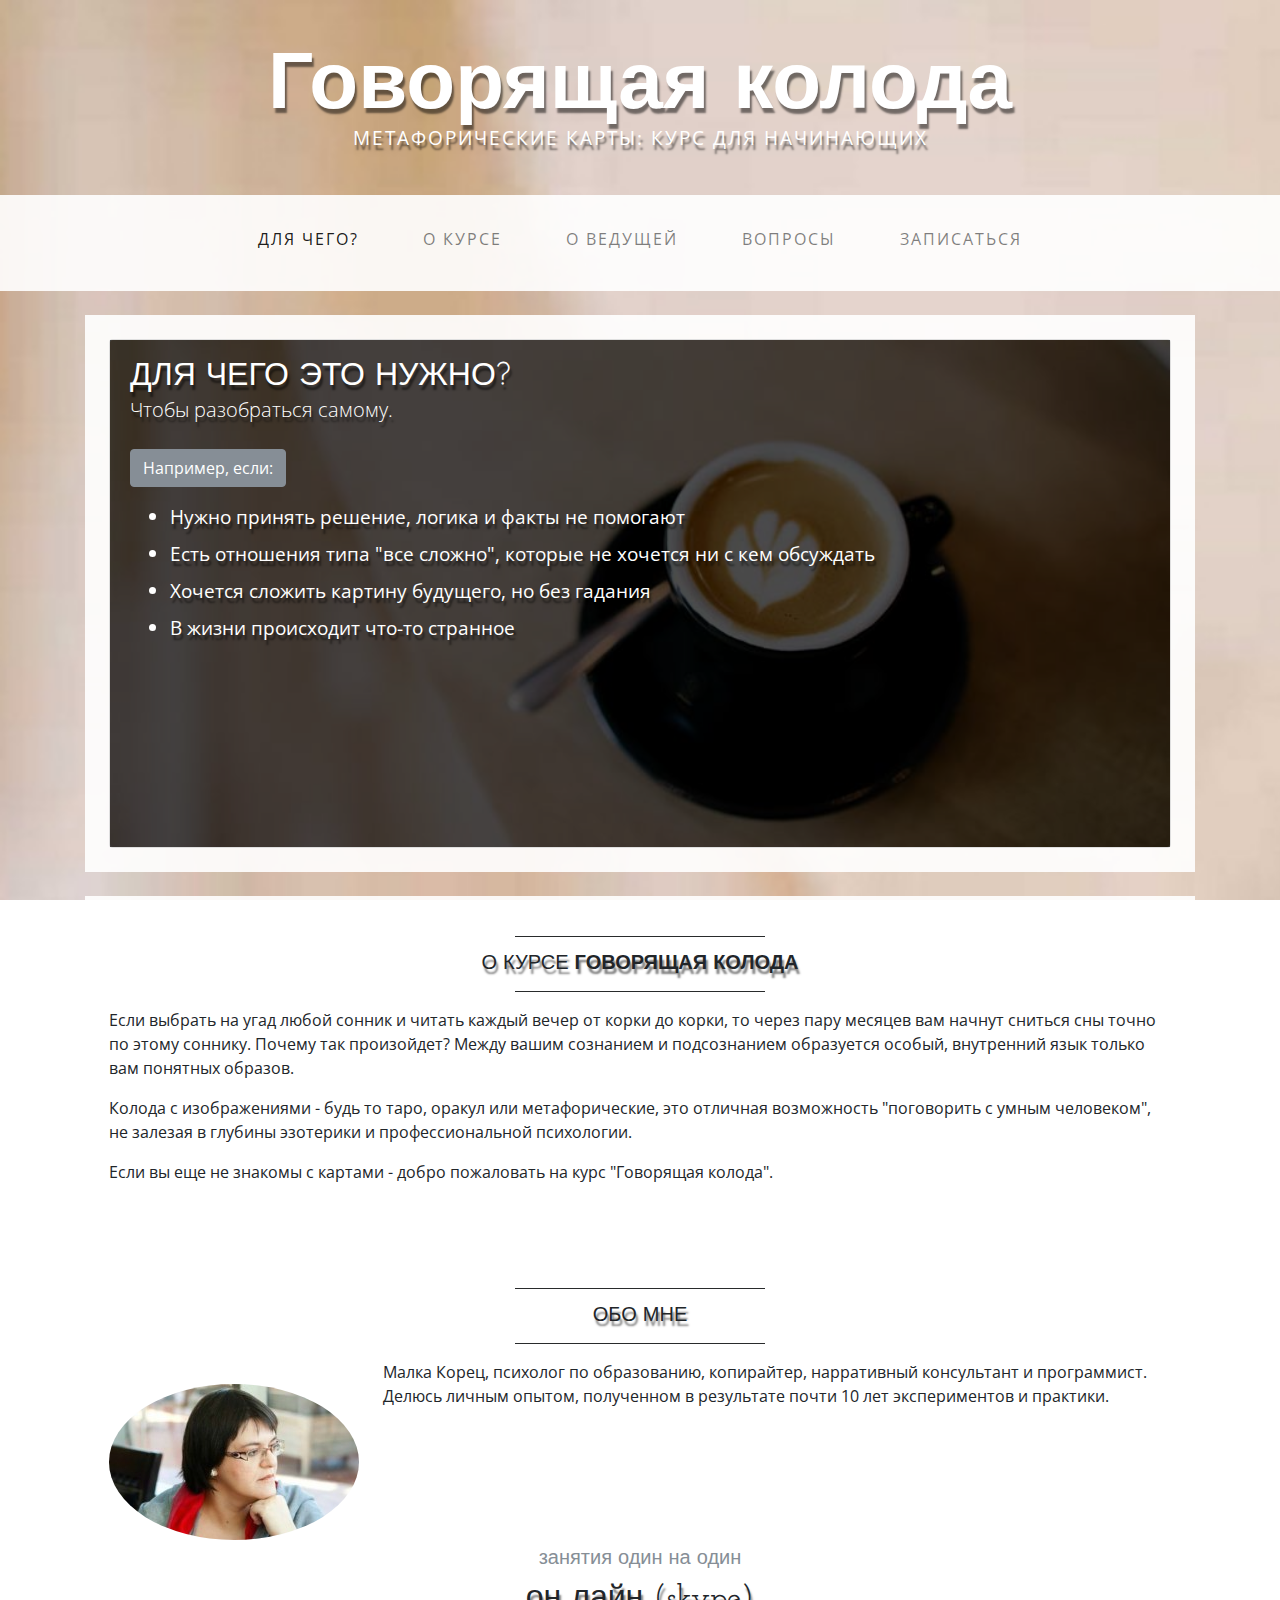
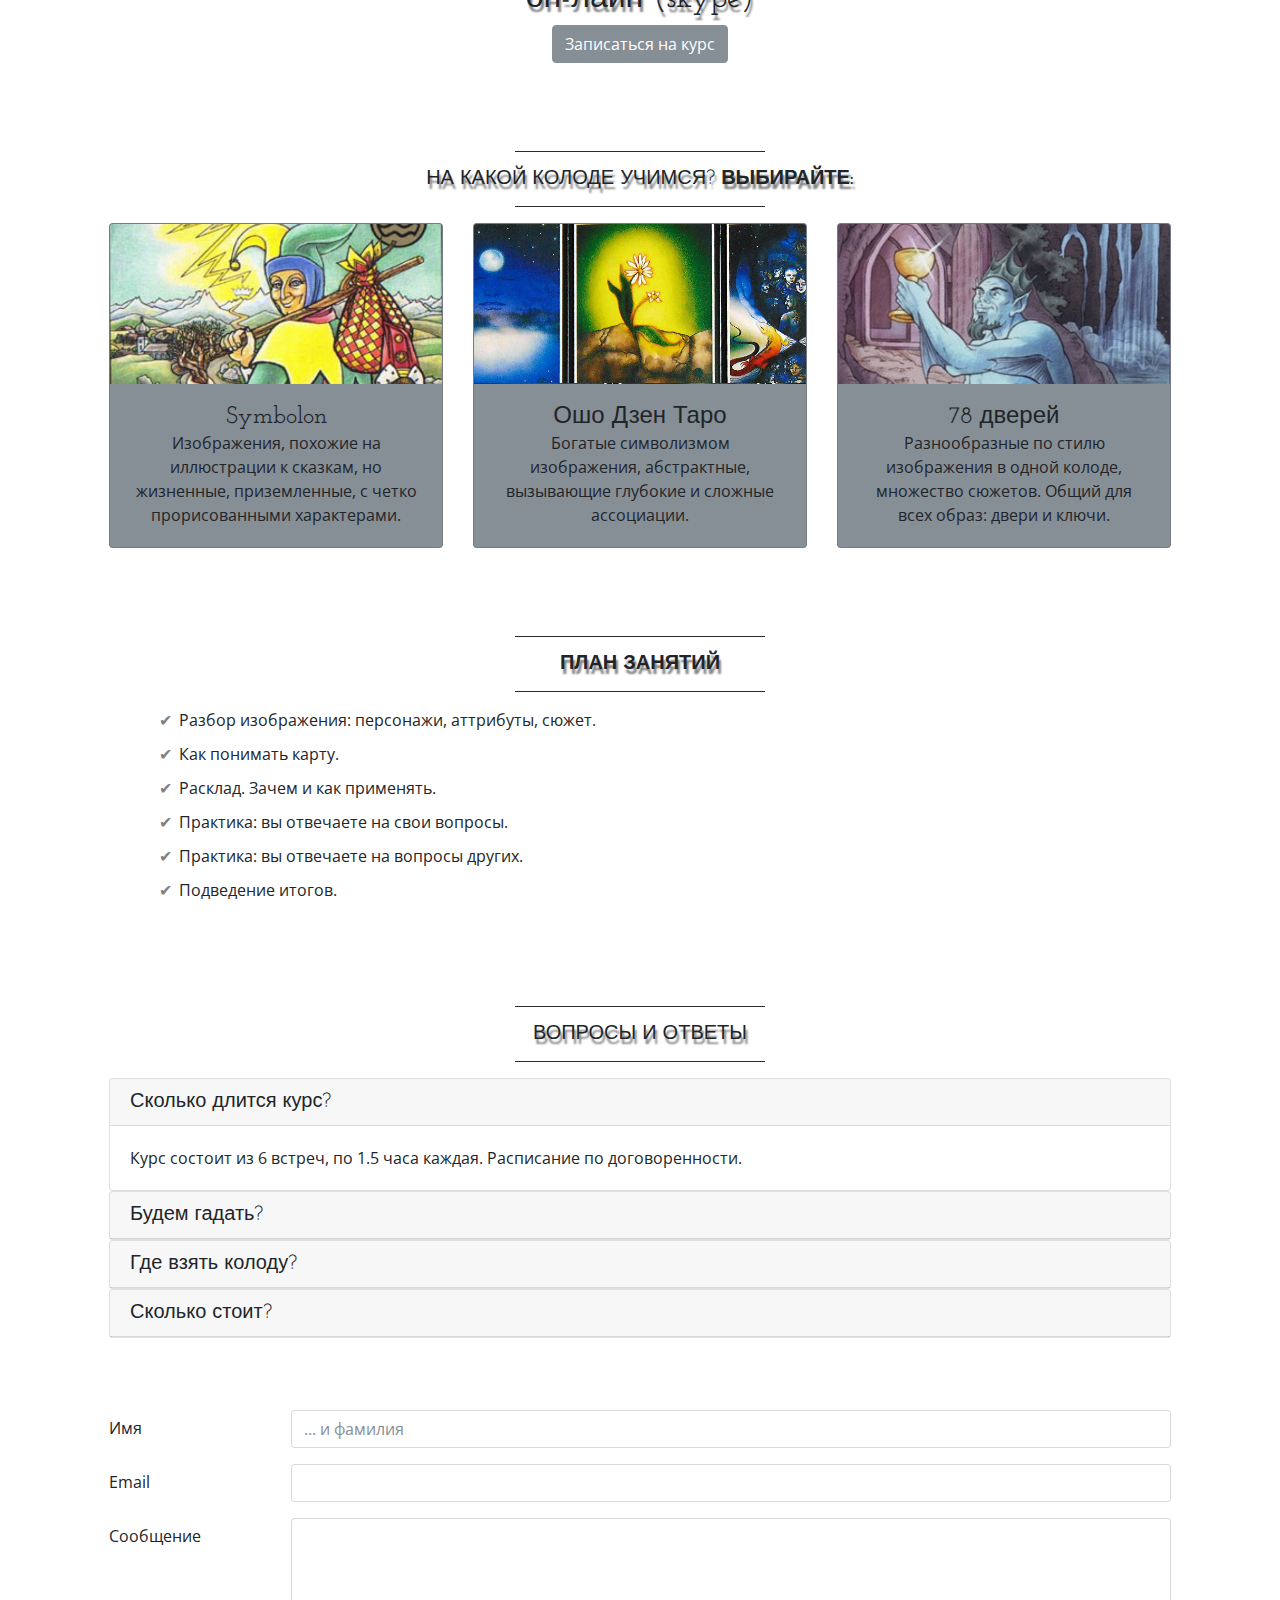
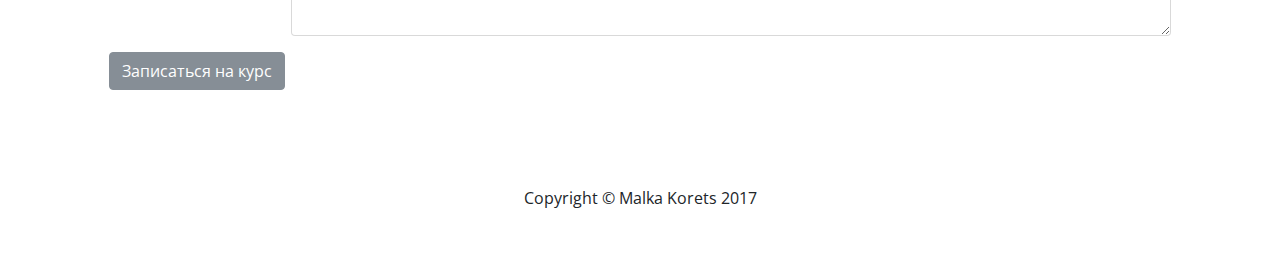
<file: index.html>
<!DOCTYPE html>
<html lang="ru">

<head>

    <meta charset="utf-8">
    <meta name="viewport" content="width=device-width, initial-scale=1, shrink-to-fit=no">
    <meta name="description" content="">
    <meta name="author" content="">
	
	<meta http-equiv="cache-control" content="max-age=0" />
	<meta http-equiv="cache-control" content="no-cache" />
	<meta http-equiv="expires" content="0" />
	<meta http-equiv="pragma" content="no-cache" />
	
	

    <title>Metaphoric cards course</title>

    <!-- Bootstrap core CSS -->
    <link href="vendor/bootstrap/css/bootstrap.min.css" rel="stylesheet">

    <!-- Custom fonts for this template -->
    <link href="https://fonts.googleapis.com/css?family=Open+Sans:300italic,400italic,600italic,700italic,800italic,400,300,600,700,800" rel="stylesheet" type="text/css">
    <link href="https://fonts.googleapis.com/css?family=Josefin+Slab:100,300,400,600,700,100italic,300italic,400italic,600italic,700italic" rel="stylesheet" type="text/css">

    <!-- Custom styles for this template -->
    <link href="css/business-casual.css" rel="stylesheet">
	<link href="css/style.css" rel="stylesheet">



</head>

<body>
    
    <div class="tagline-upper text-center text-heading text-shadow text-white  mt-5 d-none d-lg-block">Говорящая колода</div>
    <div class="tagline-lower text-center text-expanded text-shadow text-uppercase text-white mb-5 d-none d-lg-block">Метафорические карты: курс для начинающих</div>

	
    <!-- Navigation -->
    <nav class="navbar navbar-expand-lg navbar-light bg-faded py-lg-4 ">
        <a class="navbar-brand text-uppercase text-expanded font-weight-bold d-lg-none" href="#home">Говорящая колода</a>
        <button class="navbar-toggler" type="button" data-toggle="collapse" data-target="#navbarResponsive" aria-controls="navbarResponsive" aria-expanded="false" aria-label="Toggle navigation">
            <span class="navbar-toggler-icon"></span>
        </button>
        <div class="collapse navbar-collapse" id="navbarResponsive">
            <ul class="navbar-nav mx-auto">
                <li class="nav-item active px-lg-4">
                    <a class="nav-link text-uppercase text-expanded" href="#home">Для чего? <span class="sr-only">(current)</span></a>
                </li>
                <li class="nav-item px-lg-4">
                    <a class="nav-link text-uppercase text-expanded" href="#plan">О курсе</a>
                </li>
                <li class="nav-item px-lg-4">
                    <a class="nav-link text-uppercase text-expanded" href="#about">О ведущей</a>
                </li>
				<li class="nav-item px-lg-4">
                    <a class="nav-link text-uppercase text-expanded" href="#fqu">Вопросы</a>
                </li>
                <li class="nav-item px-lg-4">
                    <a class="nav-link text-uppercase text-expanded" href="#contacts">Записаться</a>
                </li>
            </ul>
        </div>
    </nav>
	
	
	
    <div class="container">
			
	  <section id="home">
		<div class="bg-faded p-4 my-4">
            <div class="card card-inverse">
                <img class="card-img img-fluid w-100" src="img/slide-1.jpg" alt="">
                <div class="card-img-overlay bg-overlay">
                    <h2 class="card-title text-shadow text-white text-uppercase mb-0 ">Для чего это нужно?</h2>
					<p class="lead card-text text-shadow text-white w-50 mb-4 d-none d-md-block">Чтобы разобраться самому.  </p>
					<p class="lead  text-white lg-mb-5  btn btn-secondary" href="#collapsul" data-toggle="collapse">Например, если:</p>
                    <ul class="text-shadow text-white small md-lead mb-5 rounded collapse"  id="collapsul">
						<li class="">Нужно принять решение, логика и факты не помогают</li>
						<li class="">Есть отношения типа "все сложно", которые не хочется ни с кем обсуждать</li>
						<li class="">Хочется сложить картину будущего, но без гадания</li>
						<li class="">В жизни происходит что-то странное</li>
											
					</ul>

                </div>
            </div>
        </div>  
		 
		</section>
	
		<section id="about">
		 <div class="bg-faded p-4 my-4">
            <hr class="divider">
            <h2 class="text-center text-lg text-uppercase my-0 text-shadow">О курсе <strong>Говорящая колода</strong></h2>
            <hr class="divider">
			<p>Если выбрать на угад любой сонник и читать каждый вечер от корки до корки, то через пару месяцев вам начнут сниться сны точно по этому соннику. Почему так произойдет? Между вашим сознанием и подсознанием образуется особый, внутренний язык только вам понятных образов. </p>
			<p>Колода с изображениями - будь то таро, оракул или метафорические, это отличная возможность "поговорить с умным человеком", не залезая в глубины эзотерики и профессиональной психологии.</p>
			<p>Если вы еще не знакомы с картами - добро пожаловать на курс "Говорящая колода".</p>
         </div> 
		
				
		 <div class="bg-faded p-4 my-4">
            <hr class="divider">
            <h2 class="text-center text-lg text-uppercase my-0 text-shadow">обо мне<strong> </strong></h2>
            <hr class="divider"><div class="text-center">
			<img class="  float-md-left  rounded-circle mt-lg-4 mr-4" src="img/malka1.jpg" alt=""></div>
            <p>Малка Корец, психолог по образованию, копирайтер, нарративный консультант и программист. Делюсь личным опытом, полученном в результате почти 10 лет экспериментов и практики.</p>
             
         </div>
        		
		 <div class="bg-faded p-4 my-4"> 
                      
            <!-- Welcome Message d-none d-md-block-->
            <div class="text-center mt-4">
				<div class="text-heading text-muted text-lg "><div class="text-center mt-lg-5">занятия один на один</div></div>
                <h2 class="my-2 text-shadow">он-лайн (skype) </h2>
                <a href="#contacts" class="btn btn-secondary">Записаться на курс</a>
            </div>
         </div>
		</section>	
		
		<section id="plan">
		  <div class="bg-faded p-4 my-4">
            <hr class="divider">
            <h2 class="text-center text-lg text-uppercase my-0 text-shadow">На какой колоде учимся?   <strong>выбирайте:</strong></h2>
            <hr class="divider">
            <div class="row">
               
                <div class="col-md-4 mb-4 mb-md-0">
                    <div class="card h-100  bg-secondary">
                        <img class="card-img-top" src="img/1.jpg"  alt="">
                        <div class="card-body text-center">
                            <h4 class="card-title m-0">Symbolon</h4>
							<p class="card-text">Изображения, похожие на иллюстрации к сказкам, но жизненные, приземленные, с четко прорисованными характерами.</p>
                        </div>
                    </div>
                </div>
                <div class="col-md-4">
                    <div class="card h-100 bg-secondary">
                        <img class="card-img-top" src="img/22.jpg" alt="">
                        <div class="card-body text-center">
                            <h4 class="card-title m-0">Ошо Дзен Таро </h4>
							<p class="card-text">Богатые символизмом изображения, абстрактные, вызывающие глубокие и сложные ассоциации.</p>
                        </div>
                    </div>
                </div>
				<div class="col-md-4">
                    <div class="card h-100 bg-secondary">
                        <img class="card-img-top" src="img/33.jpg" alt="">
                        <div class="card-body text-center">
                            <h4 class="card-title m-0">78 дверей</h4>
							<p class="card-text">Разнообразные по стилю изображения в одной колоде, множество сюжетов. Общий для всех образ: двери и ключи. </p>
                        </div>
                    </div>
                </div>
            </div>
          </div>
		
		  <div class="bg-faded p-4 my-4">
            <hr class="divider">
            <h2 class="text-center text-lg text-uppercase my-0 text-shadow"> <strong>План занятий</strong></h2>
            <hr class="divider">
			<ol>
					  <li>Разбор изображения: персонажи, аттрибуты, сюжет.</li>
					  <li>Как понимать карту. </li>
					  <li>Расклад. Зачем и как применять. </li>
					  <li>Практика: вы отвечаете на свои вопросы. </li>
					  <li>Практика: вы отвечаете на вопросы других. </li>
					  <li>Подведение итогов. </li>
			</ol>
          </div> 
		</section>	
		
		<section id="fqu">	
			<div class="bg-faded p-4 my-4">
			<hr class="divider">
			<h2 class="text-center text-lg text-uppercase my-0 text-shadow">Вопросы и ответы</h2>
			<hr class="divider">
				 <!-- ACCORDION -->
			  <div id="accordion" role="tablist">
				<div class="card">
				  <div class="card-header" id="heading1">
					<h5 class="mb-0">
					  <div href="#collapse1" data-toggle="collapse" data-parent="#accordion">
						<i class="fa fa-arrow-circle-down"></i> Сколько длится курс?
					  </div>
					</h5>
				  </div>

				  <div id="collapse1" class="collapse show">
					<div class="card-body">
					  Курс состоит из 6 встреч, по 1.5 часа каждая. Расписание по договоренности.
					</div>
				  </div>
				</div>

				<div class="card">
				  <div class="card-header" id="heading2">
					<h5 class="mb-0">
					  <div href="#collapse2" data-toggle="collapse" data-parent="#accordion">
						<i class="fa fa-arrow-circle-down"></i>Будем гадать?
					  </div>
					</h5>
				  </div>

				  <div id="collapse2" class="collapse">
					<div class="card-body">
						Нет, будете учиться работать с колодой для понимания себя и ситуации. Будущее только в той степени, в какой о нем знает ваше подсознание на сегодняшний день.
					</div>
				  </div>
				</div>

				<div class="card">
				  <div class="card-header" id="heading3">
					<h5 class="mb-0">
					  <div href="#collapse3" data-toggle="collapse" data-parent="#accordion">
						<i class="fa fa-arrow-circle-down"></i>Где взять колоду?
					  </div>
					</h5>
				  </div>

				  <div id="collapse3" class="collapse">
					<div class="card-body">
					  Выбранная колода должна быть у вас в руках на момент начала учебы - посоветуйтесь со мной о месте покупки. Вот на этом сайте, например, хорошие цены и бесплатная доставка: https://www.bookdepository.com </br>Можно использовать другую, если она у вас есть, а в интернете выложены изображения всех ее карт в хорошем качестве. 
					</div>
				  </div>
				</div>

				<div class="card">
				  <div class="card-header" id="heading3">
					<h5 class="mb-0">
					  <div href="#collapse4" data-toggle="collapse" data-parent="#accordion">
						<i class="fa fa-arrow-circle-down"></i>Сколько стоит?
					  </div>
					</h5>
				  </div>

				  <div id="collapse4" class="collapse">
					<div class="card-body">
					  350$ / 1200 шекелей, предоплата 50%. 
					</div>
				  </div>
				</div>  

			  </div>
			</div>
		</section>
		
	
		
		<section id="contacts">
		  <div class="bg-faded p-4 my-4">
			<form action="http://themalka.site/talkingdeck/mail.php" method="post">
					<div class="form-group row">
						<label for="fullName" class="col-sm-2 col-form-label">Имя</label>
						<div class="col-sm-10">
							<input type="text" class="form-control" id="fullName" name="first_name" placeholder="... и фамилия"> </div>
					</div>
					<div class="form-group row">
						<label for="email" class="col-sm-2 col-form-label">Email</label>
						<div class="col-sm-10">
							<input type="email" class="form-control" id="email" name="email" placeholder=""> </div>
					</div>
					<div class="form-group row">
						<label for="message" class="col-sm-2 col-form-label">Сообщение</label>
						<div class="col-sm-10">
							<textarea class="form-control" placeholder="" id="message" name="message" rows="5"></textarea>
						</div>
					</div>
					<button type="submit" name="submit" class="btn btn-secondary">Записаться на курс</button>
			</form>
		  </div>
	
			
		</section>	
		
		
    </div>
    <!-- /.container -->

    <footer class="bg-faded text-center py-5">
        <div class="container">
            <p class="m-0">Copyright &copy; Malka Korets 2017</p>
        </div>
    </footer>

    <!-- Bootstrap core JavaScript -->
    <script src="vendor/jquery/jquery.min.js"></script>
    <script src="vendor/popper/popper.min.js"></script>
    <script src="vendor/bootstrap/js/bootstrap.min.js"></script>

</body>

</html>
</file>
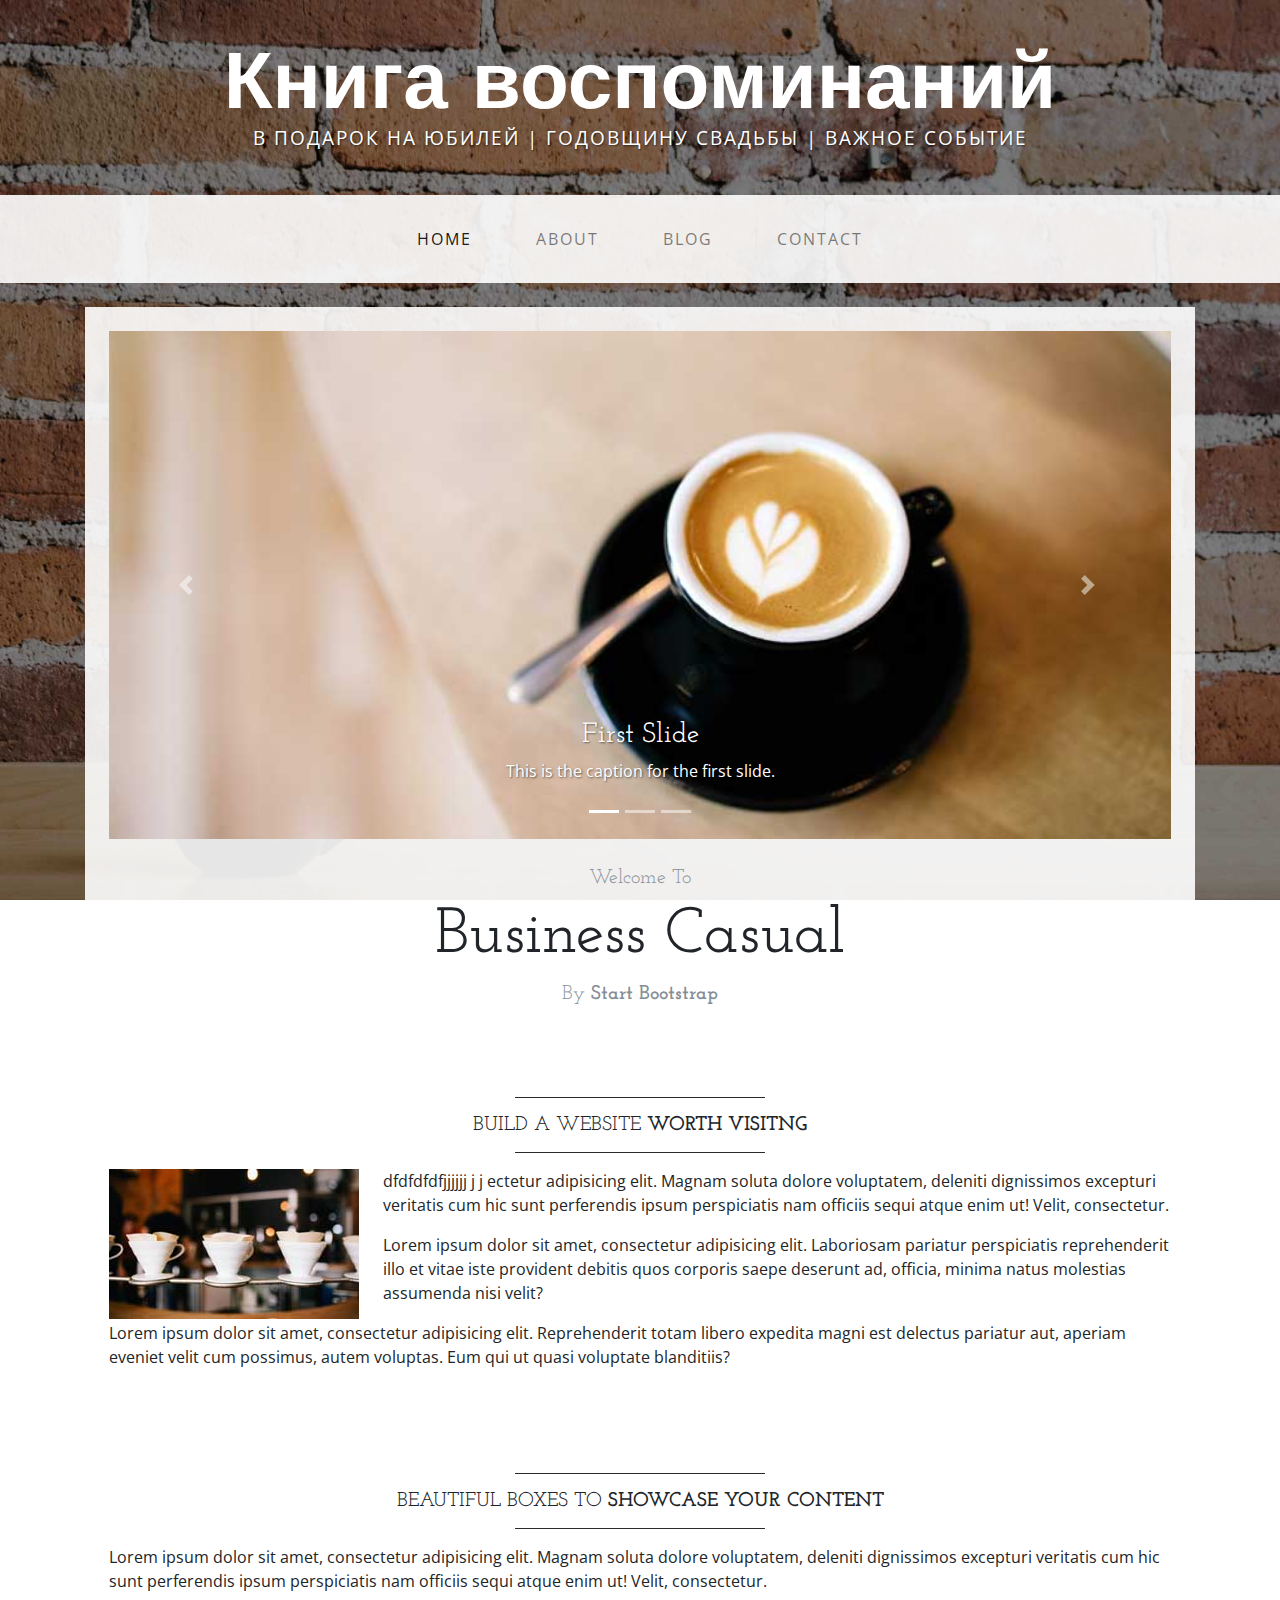
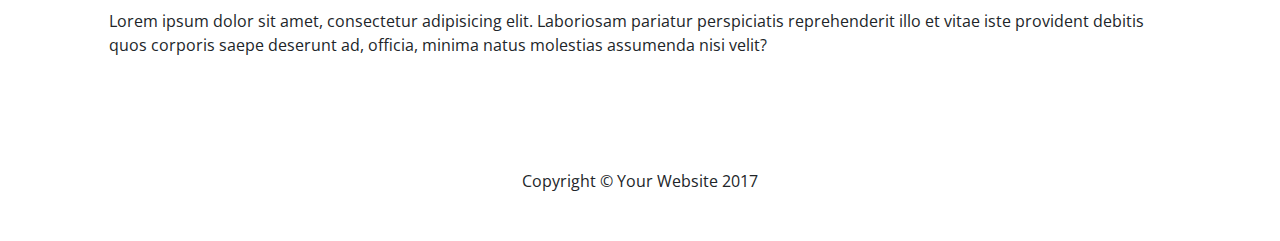
<file: startbootstrap-business-casual-gh-pages/index.html>
<!DOCTYPE html>
<html lang="ru">

<head>

    <meta charset="utf-8">
    <meta name="viewport" content="width=device-width, initial-scale=1, shrink-to-fit=no">
    <meta name="description" content="">
    <meta name="author" content="">

    <title>Business Casual - Start Bootstrap Theme</title>

    <!-- Bootstrap core CSS -->
    <link href="vendor/bootstrap/css/bootstrap.min.css" rel="stylesheet">

    <!-- Custom fonts for this template -->
    <link href="https://fonts.googleapis.com/css?family=Open+Sans:300italic,400italic,600italic,700italic,800italic,400,300,600,700,800" rel="stylesheet" type="text/css">
    <link href="https://fonts.googleapis.com/css?family=Josefin+Slab:100,300,400,600,700,100italic,300italic,400italic,600italic,700italic" rel="stylesheet" type="text/css">

    <!-- Custom styles for this template -->
    <link href="css/business-casual.css" rel="stylesheet">



</head>

<body>

    <div class="tagline-upper text-center text-heading  text-white mt-5  d-lg-block">Книга воспоминаний</div>
    <div class="tagline-lower text-center text-expanded text-shadow text-uppercase text-white mb-5 d-none d-lg-block">в подарок на юбилей | годовщину свадьбы | важное событие</div>

    <!-- Navigation -->
    <nav class="navbar navbar-expand-lg navbar-light bg-faded py-lg-4">
        <a class="navbar-brand text-uppercase text-expanded font-weight-bold d-lg-none" href="#">Start Bootstrap</a>
        <button class="navbar-toggler" type="button" data-toggle="collapse" data-target="#navbarResponsive" aria-controls="navbarResponsive" aria-expanded="false" aria-label="Toggle navigation">
            <span class="navbar-toggler-icon"></span>
        </button>
        <div class="collapse navbar-collapse" id="navbarResponsive">
            <ul class="navbar-nav mx-auto">
                <li class="nav-item active px-lg-4">
                    <a class="nav-link text-uppercase text-expanded" href="index.html">Home <span class="sr-only">(current)</span></a>
                </li>
                <li class="nav-item px-lg-4">
                    <a class="nav-link text-uppercase text-expanded" href="about.html">About</a>
                </li>
                <li class="nav-item px-lg-4">
                    <a class="nav-link text-uppercase text-expanded" href="blog.html">Blog</a>
                </li>
                <li class="nav-item px-lg-4">
                    <a class="nav-link text-uppercase text-expanded" href="contact.html">Contact</a>
                </li>
            </ul>
        </div>
    </nav>

    <div class="container">

        <div class="bg-faded p-4 my-4">
            <!-- Image Carousel -->
            <div id="carouselExampleIndicators" class="carousel slide" data-ride="carousel">
                <ol class="carousel-indicators">
                    <li data-target="#carouselExampleIndicators" data-slide-to="0" class="active"></li>
                    <li data-target="#carouselExampleIndicators" data-slide-to="1"></li>
                    <li data-target="#carouselExampleIndicators" data-slide-to="2"></li>
                </ol>
                <div class="carousel-inner" role="listbox">
                    <div class="carousel-item active">
                        <img class="d-block img-fluid w-100" src="img/slide-1.jpg" alt="">
                        <div class="carousel-caption d-none d-md-block">
                            <h3 class="text-shadow">First Slide</h3>
                            <p class="text-shadow">This is the caption for the first slide.</p>
                        </div>
                    </div>
                    <div class="carousel-item">
                        <img class="d-block img-fluid w-100" src="img/slide-2.jpg" alt="">
                        <div class="carousel-caption d-none d-md-block">
                            <h3 class="text-shadow">Second Slide</h3>
                            <p class="text-shadow">This is the caption for the second slide.</p>
                        </div>
                    </div>
                    <div class="carousel-item">
                        <img class="d-block img-fluid w-100" src="img/slide-3.jpg" alt="">
                        <div class="carousel-caption d-none d-md-block">
                            <h3 class="text-shadow">Third Slide</h3>
                            <p class="text-shadow">This is the caption for the third slide.</p>
                        </div>
                    </div>
                </div>
                <a class="carousel-control-prev" href="#carouselExampleIndicators" role="button" data-slide="prev">
                    <span class="carousel-control-prev-icon" aria-hidden="true"></span>
                    <span class="sr-only">Previous</span>
                </a>
                <a class="carousel-control-next" href="#carouselExampleIndicators" role="button" data-slide="next">
                    <span class="carousel-control-next-icon" aria-hidden="true"></span>
                    <span class="sr-only">Next</span>
                </a>
            </div>
            <!-- Welcome Message -->
            <div class="text-center mt-4">
                <div class="text-heading text-muted text-lg">Welcome To</div>
                <h1 class="my-2">Business Casual</h1>
                <div class="text-heading text-muted text-lg">By <strong>Start Bootstrap</strong></div>
            </div>
        </div>

        <div class="bg-faded p-4 my-4">
            <hr class="divider">
            <h2 class="text-center text-lg text-uppercase my-0">Build a website <strong>worth visitng</strong></h2>
            <hr class="divider">
            <img class="img-fluid float-left mr-4 d-none d-lg-block" src="img/intro-pic.jpg" alt="">
            <p>dfdfdfdfjjjjjj j j    ectetur adipisicing elit. Magnam soluta dolore voluptatem, deleniti dignissimos excepturi veritatis cum hic sunt perferendis ipsum perspiciatis nam officiis sequi atque enim ut! Velit, consectetur.</p>
            <p>Lorem ipsum dolor sit amet, consectetur adipisicing elit. Laboriosam pariatur perspiciatis reprehenderit illo et vitae iste provident debitis quos corporis saepe deserunt ad, officia, minima natus molestias assumenda nisi velit?</p>
            <p>Lorem ipsum dolor sit amet, consectetur adipisicing elit. Reprehenderit totam libero expedita magni est delectus pariatur aut, aperiam eveniet velit cum possimus, autem voluptas. Eum qui ut quasi voluptate blanditiis?</p>
        </div>

        <div class="bg-faded p-4 my-4">
            <hr class="divider">
            <h2 class="text-center text-lg text-uppercase my-0">Beautiful boxes to <strong>showcase your content</strong></h2>
            <hr class="divider">
            <p>Lorem ipsum dolor sit amet, consectetur adipisicing elit. Magnam soluta dolore voluptatem, deleniti dignissimos excepturi veritatis cum hic sunt perferendis ipsum perspiciatis nam officiis sequi atque enim ut! Velit, consectetur.</p>
            <p>Lorem ipsum dolor sit amet, consectetur adipisicing elit. Laboriosam pariatur perspiciatis reprehenderit illo et vitae iste provident debitis quos corporis saepe deserunt ad, officia, minima natus molestias assumenda nisi velit?</p>
        </div>

    </div>
    <!-- /.container -->

    <footer class="bg-faded text-center py-5">
        <div class="container">
            <p class="m-0">Copyright &copy; Your Website 2017</p>
        </div>
    </footer>

    <!-- Bootstrap core JavaScript -->
    <script src="vendor/jquery/jquery.min.js"></script>
    <script src="vendor/popper/popper.min.js"></script>
    <script src="vendor/bootstrap/js/bootstrap.min.js"></script>

</body>

</html>
</file>
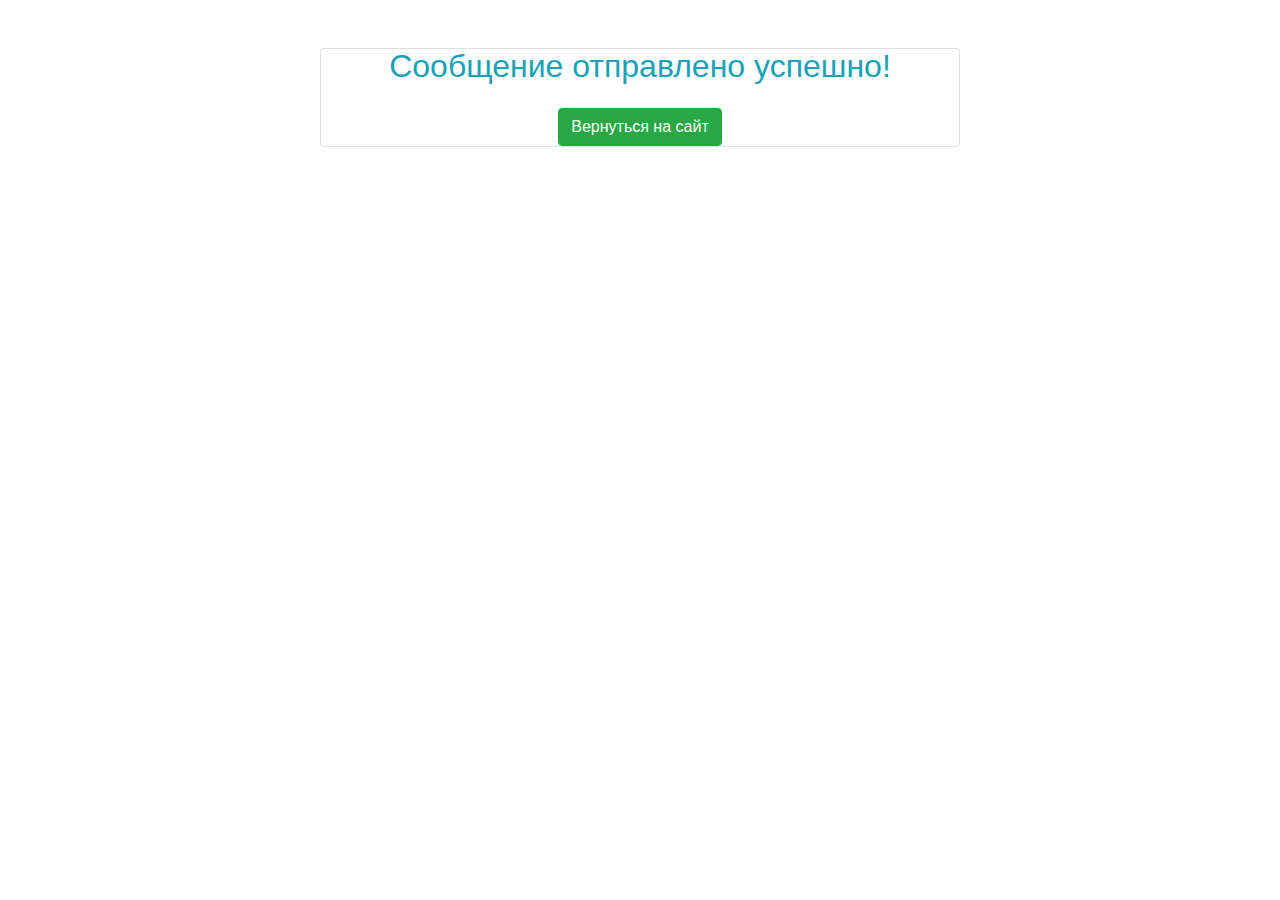
<file: thank_you.html>
<!DOCTYPE html>
<html lang="ru">

<head>

    <meta charset="utf-8">
    <meta name="viewport" content="width=device-width, initial-scale=1, shrink-to-fit=no">
    <meta name="description" content="">
    <meta name="author" content="">

    <title>Thank you</title>

    <!-- Bootstrap core CSS -->
    <link href="vendor/bootstrap/css/bootstrap.min.css" rel="stylesheet">
	<link href="http://code.ionicframework.com/ionicons/2.0.1/css/ionicons.min.css">
<link rel="icon" type="image/png" href="https://formspree.io/static/img/favicon.ico">
    <!-- Custom fonts for this template -->
    <link href="https://fonts.googleapis.com/css?family=Open+Sans:300italic,400italic,600italic,700italic,800italic,400,300,600,700,800" rel="stylesheet" type="text/css">
    <link href="https://fonts.googleapis.com/css?family=Josefin+Slab:100,300,400,600,700,100italic,300italic,400italic,600italic,700italic" rel="stylesheet" type="text/css">

    <!-- Custom styles for this template -->
<!--    <link href="css/business-casual.css" rel="stylesheet">-->
	



</head>
<body id="thanks" class="mt-5">
<div class="row">
    
  <div class="container card" style="width: 40rem;">
    <div class="container" id="header">
      <div class="col-1-1 header success">
        <i class="ion ion-thumbsup"></i>
		  
      </div>
    </div>

    <div class="container text-center">
      <div class="col-1-1 ">
        <h2 class="text-info">Сообщение отправлено успешно!</h2>
		  
          <a href="http://themalka.site/talkingdeck/index.html" class="btn btn-success" style="margin-top: 1em;">Вернуться на сайт</a>
        
      </div>
    </div>
  </div>


    


</div>
</body>
</html>
</file>
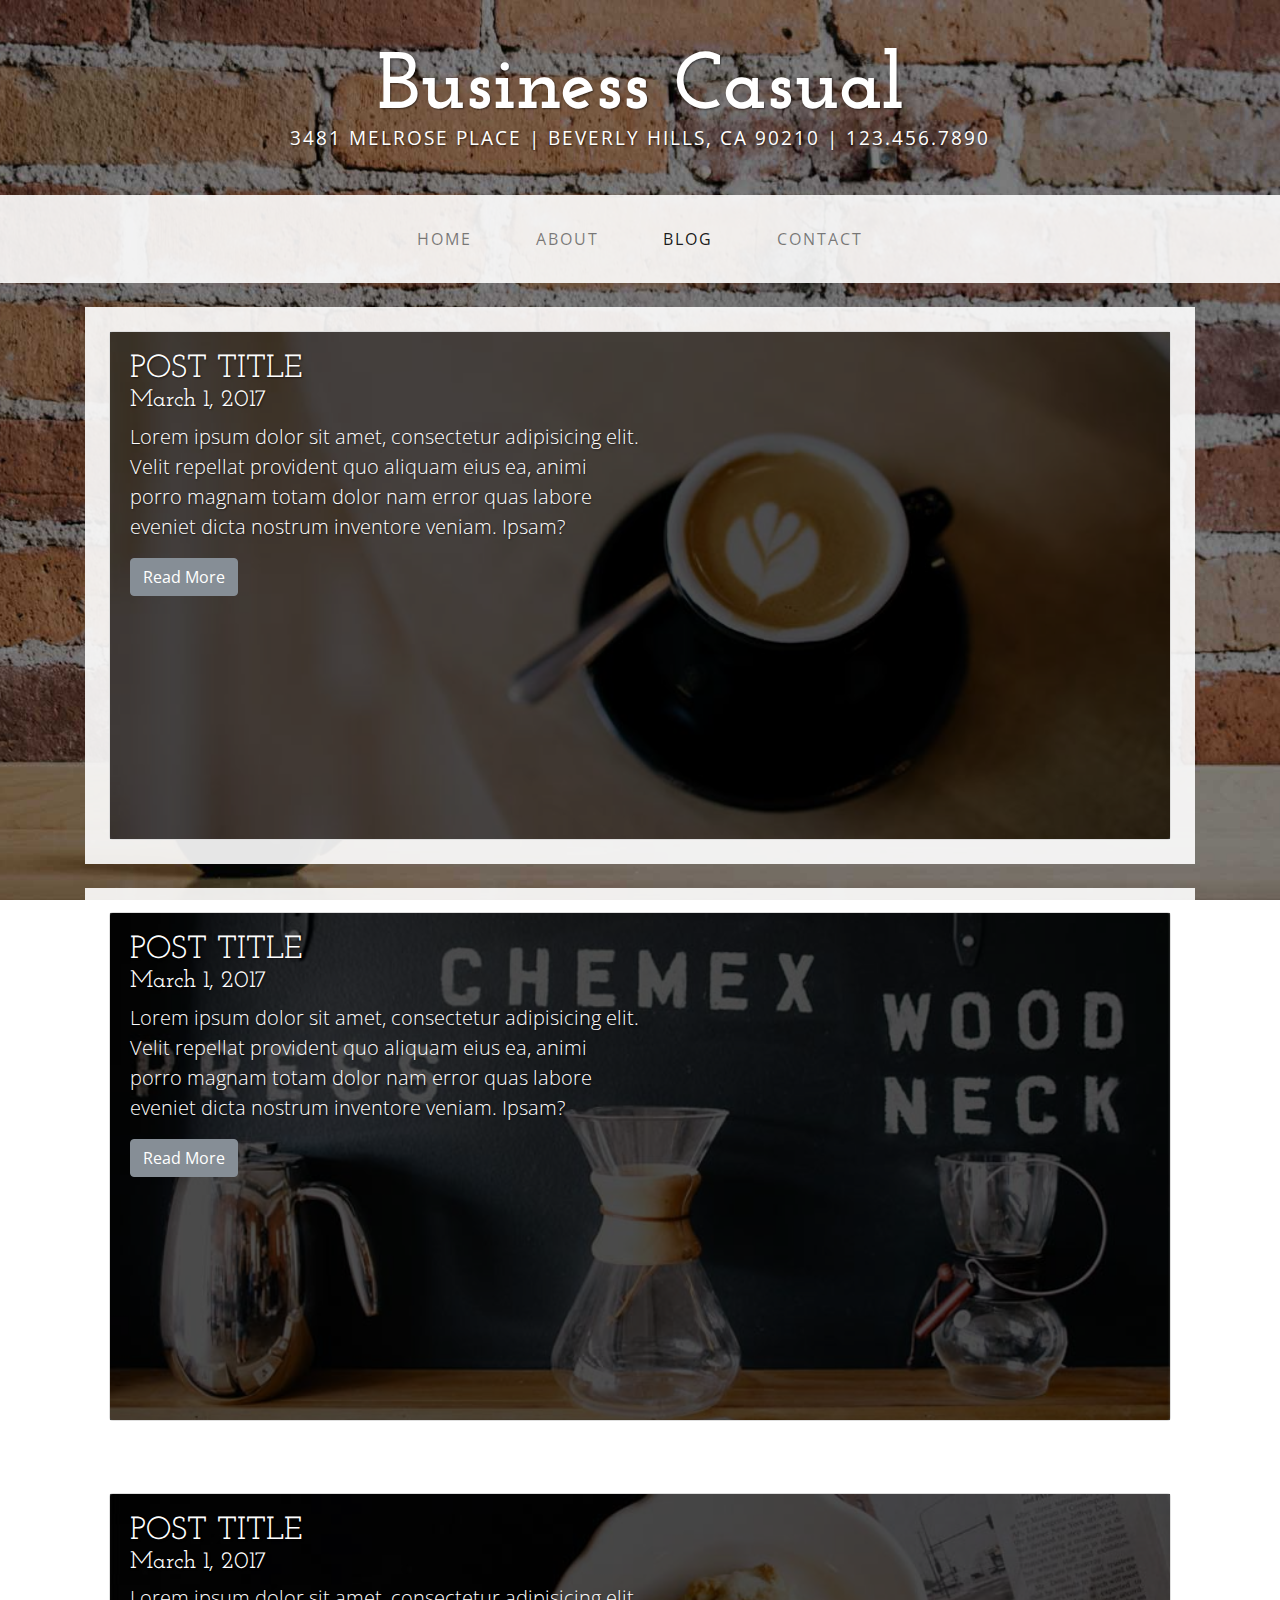
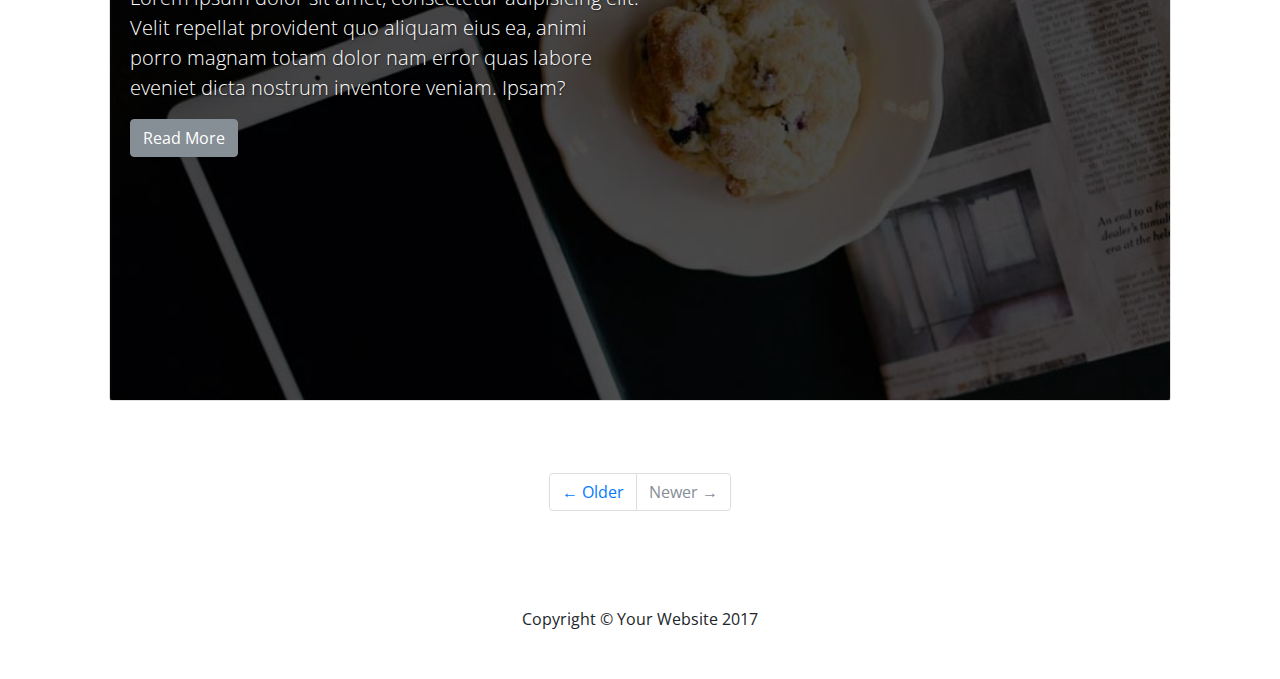
<file: startbootstrap-business-casual-gh-pages/blog.html>
<!DOCTYPE html>
<html lang="en">

<head>

    <meta charset="utf-8">
    <meta name="viewport" content="width=device-width, initial-scale=1, shrink-to-fit=no">
    <meta name="description" content="">
    <meta name="author" content="">

    <title>Business Casual - Start Bootstrap Theme</title>

    <!-- Bootstrap core CSS -->
    <link href="vendor/bootstrap/css/bootstrap.min.css" rel="stylesheet">

    <!-- Custom fonts for this template -->
    <link href="https://fonts.googleapis.com/css?family=Open+Sans:300italic,400italic,600italic,700italic,800italic,400,300,600,700,800" rel="stylesheet" type="text/css">
    <link href="https://fonts.googleapis.com/css?family=Josefin+Slab:100,300,400,600,700,100italic,300italic,400italic,600italic,700italic" rel="stylesheet" type="text/css">

    <!-- Custom styles for this template -->
    <link href="css/business-casual.css" rel="stylesheet">

</head>

<body>

    <div class="tagline-upper text-center text-heading text-shadow text-white mt-5 d-none d-lg-block">Business Casual</div>
    <div class="tagline-lower text-center text-expanded text-shadow text-uppercase text-white mb-5 d-none d-lg-block">3481 Melrose Place | Beverly Hills, CA 90210 | 123.456.7890</div>

    <!-- Navigation -->
    <nav class="navbar navbar-expand-lg navbar-light bg-faded py-lg-4">
        <a class="navbar-brand text-uppercase text-expanded font-weight-bold d-lg-none" href="#">Start Bootstrap</a>
        <button class="navbar-toggler" type="button" data-toggle="collapse" data-target="#navbarResponsive" aria-controls="navbarResponsive" aria-expanded="false" aria-label="Toggle navigation">
            <span class="navbar-toggler-icon"></span>
        </button>
        <div class="collapse navbar-collapse" id="navbarResponsive">
            <ul class="navbar-nav mx-auto">
                <li class="nav-item px-lg-4">
                    <a class="nav-link text-uppercase text-expanded" href="index.html">Home <span class="sr-only">(current)</span></a>
                </li>
                <li class="nav-item px-lg-4">
                    <a class="nav-link text-uppercase text-expanded" href="about.html">About</a>
                </li>
                <li class="nav-item active px-lg-4">
                    <a class="nav-link text-uppercase text-expanded" href="blog.html">Blog</a>
                </li>
                <li class="nav-item px-lg-4">
                    <a class="nav-link text-uppercase text-expanded" href="contact.html">Contact</a>
                </li>
            </ul>
        </div>
    </nav>

    <div class="container">

        <div class="bg-faded p-4 my-4">
            <div class="card card-inverse">
                <img class="card-img img-fluid w-100" src="img/slide-1.jpg" alt="">
                <div class="card-img-overlay bg-overlay">
                    <h2 class="card-title text-shadow text-white text-uppercase mb-0">Post Title</h2>
                    <h4 class="text-shadow text-white">March 1, 2017</h4>
                    <p class="lead card-text text-shadow text-white w-50 d-none d-lg-block">Lorem ipsum dolor sit amet, consectetur adipisicing elit. Velit repellat provident quo aliquam eius ea, animi porro magnam totam dolor nam error quas labore eveniet dicta nostrum inventore veniam. Ipsam?</p>
                    <a href="#" class="btn btn-secondary">Read More</a>
                </div>
            </div>
        </div>

        <div class="bg-faded p-4 my-4">
            <div class="card card-inverse">
                <img class="card-img img-fluid w-100" src="img/slide-2.jpg" alt="">
                <div class="card-img-overlay bg-overlay">
                    <h2 class="card-title text-shadow text-white text-uppercase mb-0">Post Title</h2>
                    <h4 class="text-shadow text-white">March 1, 2017</h4>
                    <p class="lead card-text text-shadow text-white w-50 d-none d-lg-block">Lorem ipsum dolor sit amet, consectetur adipisicing elit. Velit repellat provident quo aliquam eius ea, animi porro magnam totam dolor nam error quas labore eveniet dicta nostrum inventore veniam. Ipsam?</p>
                    <a href="#" class="btn btn-secondary">Read More</a>
                </div>
            </div>
        </div>

        <div class="bg-faded p-4 my-4">
            <div class="card card-inverse">
                <img class="card-img img-fluid w-100" src="img/slide-3.jpg" alt="">
                <div class="card-img-overlay bg-overlay">
                    <h2 class="card-title text-shadow text-white text-uppercase mb-0">Post Title</h2>
                    <h4 class="text-shadow text-white">March 1, 2017</h4>
                    <p class="lead card-text text-shadow text-white w-50 d-none d-lg-block">Lorem ipsum dolor sit amet, consectetur adipisicing elit. Velit repellat provident quo aliquam eius ea, animi porro magnam totam dolor nam error quas labore eveniet dicta nostrum inventore veniam. Ipsam?</p>
                    <a href="#" class="btn btn-secondary">Read More</a>
                </div>
            </div>
        </div>

        <!-- Pagination -->
        <div class="bg-faded p-4 my-4">
            <ul class="pagination justify-content-center mb-0">
                <li class="page-item"><a class="page-link" href="#">&larr; Older</a></li>
                <li class="page-item disabled"><a class="page-link" href="#">Newer &rarr;</a></li>
            </ul>
        </div>

    </div>
    <!-- /.container -->

    <footer class="bg-faded text-center py-5">
        <div class="container">
            <p class="m-0">Copyright &copy; Your Website 2017</p>
        </div>
    </footer>

    <!-- Bootstrap core JavaScript -->
    <script src="vendor/jquery/jquery.min.js"></script>
    <script src="vendor/popper/popper.min.js"></script>
    <script src="vendor/bootstrap/js/bootstrap.min.js"></script>

</body>

</html>
</file>
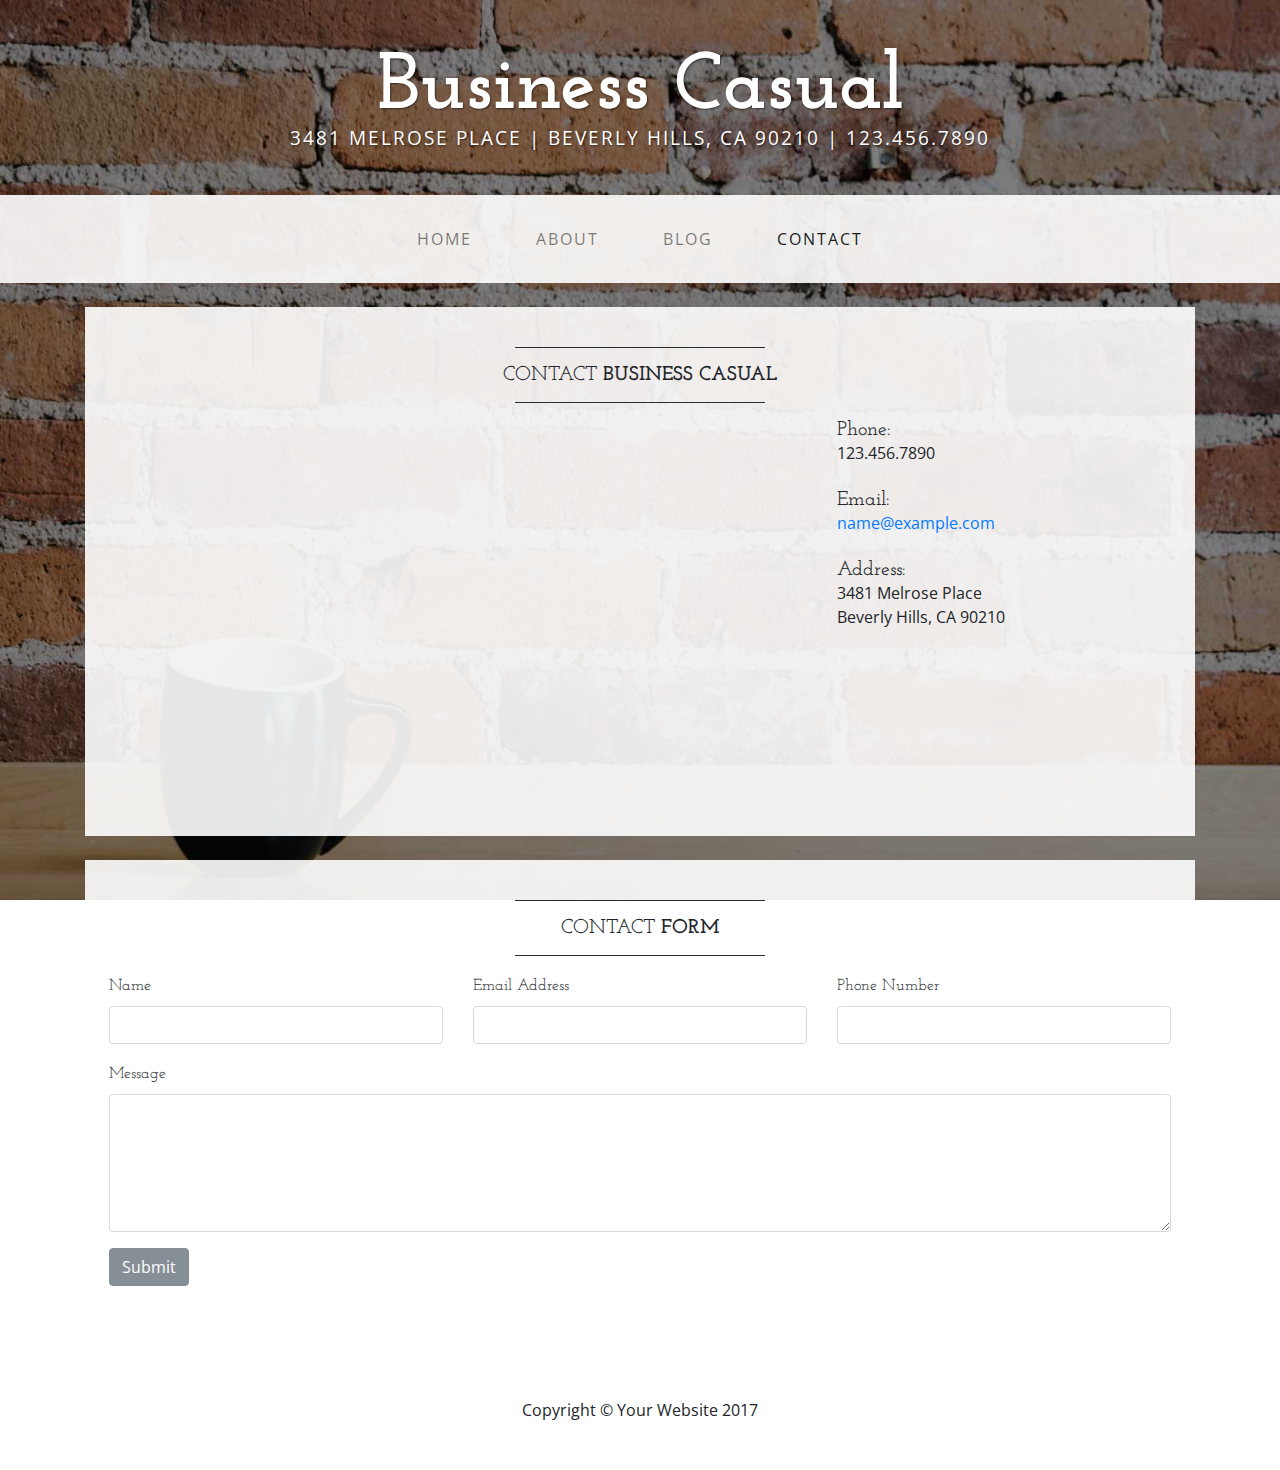
<file: startbootstrap-business-casual-gh-pages/contact.html>
<!DOCTYPE html>
<html lang="en">

<head>

    <meta charset="utf-8">
    <meta name="viewport" content="width=device-width, initial-scale=1, shrink-to-fit=no">
    <meta name="description" content="">
    <meta name="author" content="">

    <title>Business Casual - Start Bootstrap Theme</title>

    <!-- Bootstrap core CSS -->
    <link href="vendor/bootstrap/css/bootstrap.min.css" rel="stylesheet">

    <!-- Custom fonts for this template -->
    <link href="https://fonts.googleapis.com/css?family=Open+Sans:300italic,400italic,600italic,700italic,800italic,400,300,600,700,800" rel="stylesheet" type="text/css">
    <link href="https://fonts.googleapis.com/css?family=Josefin+Slab:100,300,400,600,700,100italic,300italic,400italic,600italic,700italic" rel="stylesheet" type="text/css">

    <!-- Custom styles for this template -->
    <link href="css/business-casual.css" rel="stylesheet">

</head>

<body>

    <div class="tagline-upper text-center text-heading text-shadow text-white mt-5 d-none d-lg-block">Business Casual</div>
    <div class="tagline-lower text-center text-expanded text-shadow text-uppercase text-white mb-5 d-none d-lg-block">3481 Melrose Place | Beverly Hills, CA 90210 | 123.456.7890</div>

    <!-- Navigation -->
    <nav class="navbar navbar-expand-lg navbar-light bg-faded py-lg-4">
        <a class="navbar-brand text-uppercase text-expanded font-weight-bold d-lg-none" href="#">Start Bootstrap</a>
        <button class="navbar-toggler" type="button" data-toggle="collapse" data-target="#navbarResponsive" aria-controls="navbarResponsive" aria-expanded="false" aria-label="Toggle navigation">
            <span class="navbar-toggler-icon"></span>
        </button>
        <div class="collapse navbar-collapse" id="navbarResponsive">
            <ul class="navbar-nav mx-auto">
                <li class="nav-item px-lg-4">
                    <a class="nav-link text-uppercase text-expanded" href="index.html">Home <span class="sr-only">(current)</span></a>
                </li>
                <li class="nav-item px-lg-4">
                    <a class="nav-link text-uppercase text-expanded" href="about.html">About</a>
                </li>
                <li class="nav-item px-lg-4">
                    <a class="nav-link text-uppercase text-expanded" href="blog.html">Blog</a>
                </li>
                <li class="nav-item active px-lg-4">
                    <a class="nav-link text-uppercase text-expanded" href="contact.html">Contact</a>
                </li>
            </ul>
        </div>
    </nav>

    <div class="container">

        <div class="bg-faded p-4 my-4">
            <hr class="divider">
            <h2 class="text-center text-lg text-uppercase my-0">Contact <strong>Business Casual</strong></h2>
            <hr class="divider">
            <div class="row">
                <div class="col-lg-8">
                    <div class="embed-responsive embed-responsive-16by9 map-container mb-4 mb-lg-0">
                        <iframe frameborder="0" scrolling="no" marginheight="0" marginwidth="0" src="http://maps.google.com/maps?hl=en&amp;ie=UTF8&amp;ll=37.0625,-95.677068&amp;spn=56.506174,79.013672&amp;t=m&amp;z=4&amp;output=embed"></iframe>
                    </div>
                </div>
                <div class="col-lg-4">
                    <h5 class="mb-0">Phone:</h5>
                    <div class="mb-4">123.456.7890</div>
                    <h5 class="mb-0">Email:</h5>
                    <div class="mb-4"><a href="mailto:name@example.com">name@example.com</a></div>
                    <h5 class="mb-0">Address:</h5>
                    <div class="mb-4">
                        3481 Melrose Place
                        <br> Beverly Hills, CA 90210
                    </div>
                </div>
            </div>
        </div>

        <div class="bg-faded p-4 my-4">
            <hr class="divider">
            <h2 class="text-center text-lg text-uppercase my-0">Contact <strong>Form</strong></h2>
            <hr class="divider">
            <form>
                <div class="row">
                    <div class="form-group col-lg-4">
                        <label class="text-heading">Name</label>
                        <input type="text" class="form-control">
                    </div>
                    <div class="form-group col-lg-4">
                        <label class="text-heading">Email Address</label>
                        <input type="email" class="form-control">
                    </div>
                    <div class="form-group col-lg-4">
                        <label class="text-heading">Phone Number</label>
                        <input type="tel" class="form-control">
                    </div>
                    <div class="clearfix"></div>
                    <div class="form-group col-lg-12">
                        <label class="text-heading">Message</label>
                        <textarea class="form-control" rows="6"></textarea>
                    </div>
                    <div class="form-group col-lg-12">
                        <button type="submit" class="btn btn-secondary">Submit</button>
                    </div>
                </div>
            </form>
        </div>

    </div>
    <!-- /.container -->

    <footer class="bg-faded text-center py-5">
        <div class="container">
            <p class="m-0">Copyright &copy; Your Website 2017</p>
        </div>
    </footer>

    <!-- Bootstrap core JavaScript -->
    <script src="vendor/jquery/jquery.min.js"></script>
    <script src="vendor/popper/popper.min.js"></script>
    <script src="vendor/bootstrap/js/bootstrap.min.js"></script>

    <!-- Zoom when clicked function for Google Map -->
    <script>
    $('.map-container')
        .click(function() {
            $(this).find('iframe').addClass('clicked')
        })
        .mouseleave(function() {
            $(this).find('iframe').removeClass('clicked')
        });
    </script>

</body>

</html>
</file>
<file: css/style.css>
@media (max-width: 991px) { 
	
	#home ul {
		background-color: dimgrey;
		padding-top: 0.3rem;
		padding-bottom: 0.3rem;
		padding-left: 1.4rem;
		padding-right: 0.2rem;
	}
	#home h2 {
		font-size: 1rem;
	}
	#home p {
		font-size: 0.8rem;
	}
} 

/* Large devices (desktops, 992px and up)*/
@media (min-width: 992px) { 
	#home {
/*		background-color: green;*/
	}
	
	#home ul {
		font-size: 1.2rem;
		display: block;
		
	}
	
	section#plan img{

		max-height: 160px;
	
}

} 

/*///////// thank_you.html //////////////*/

body#thanks {
    background: #f1f1fa;
    padding-top: 5em;
    font-size: 0.9em;
    text-align: center;
    line-height: 1.5em;
    font-family: 'proxima-nova-soft', sans-serif;
}

ol{
    list-style: none;
}
ol > li{
    padding-left: 20px;
    position: relative;
    margin: 10px;
}
ol > li:before{
    content: '✔';
    position: absolute; top: 0; left: 0;
    color: gray;
}
</file>
<file: css/business-casual.css>
/*!
 * Start Bootstrap - Business Casual (http://startbootstrap.com/template-overviews/business-casual)
 * Copyright 2013-2017 Start Bootstrap
 * Licensed under MIT (https://github.com/BlackrockDigital/startbootstrap-business-casual/blob/master/LICENSE)
 */

body {
    font-family: "Open Sans", Helvetica, Arial, sans-serif;
/*    background: url('../img/bg.jpg') no-repeat center center fixed;*/
	background: url('../img/map.jpg') no-repeat center center fixed;
    -webkit-background-size: cover;
    -moz-background-size: cover;
    background-size: cover;
    -o-background-size: cover;
}

h1,
h2,
h3,
h4,
h5,
h6,
.text-heading {
    font-family: "Josefin Slab", "Helvetica Neue", Helvetica, Arial, sans-serif;
}

h1 {
    font-size: 4rem;
}

.tagline-upper {
    font-size: 5rem;
    font-weight: 700;
    line-height: 1;
}

.tagline-lower {
    font-size: 1.2rem;
    line-height: 1;
}

.text-expanded {
    letter-spacing: 2px;
}

.text-shadow {
/*	text-shadow: 1px 1px 2px rgba(0, 0, 0, 0.5);*/
    text-shadow: 2px 5px 2px rgba(0, 0, 0, 0.5);
}

.text-lg {
    font-size: 1.25rem;
}

.bg-faded {
    background-color: rgba(255, 255, 255, 0.9);
}

.bg-overlay {
    background-color: rgba(0, 0, 0, 0.7);
}

hr.divider {
    border-color: #292b2c;
    max-width: 250px;
}

.map-container iframe {
    pointer-events: none;
}

.map-container iframe.clicked {
    pointer-events: auto;
}

li{
	margin-bottom: 0.5rem;
}
</file>
<file: startbootstrap-business-casual-gh-pages/css/business-casual.css>
/*!
 * Start Bootstrap - Business Casual (http://startbootstrap.com/template-overviews/business-casual)
 * Copyright 2013-2017 Start Bootstrap
 * Licensed under MIT (https://github.com/BlackrockDigital/startbootstrap-business-casual/blob/master/LICENSE)
 */

body {
    font-family: "Open Sans", Helvetica, Arial, sans-serif;
    background: url('../img/bg.jpg') no-repeat center center fixed;
    -webkit-background-size: cover;
    -moz-background-size: cover;
    background-size: cover;
    -o-background-size: cover;
}

h1,
h2,
h3,
h4,
h5,
h6,
.text-heading {
    font-family: "Josefin Slab", "Helvetica Neue", Helvetica, Arial, sans-serif;
}

h1 {
    font-size: 4rem;
}

.tagline-upper {
    font-size: 5rem;
    font-weight: 700;
    line-height: 1;
}

.tagline-lower {
    font-size: 1.2rem;
    line-height: 1;
}

.text-expanded {
    letter-spacing: 2px;
}

.text-shadow {
    text-shadow: 1px 1px 2px rgba(0, 0, 0, 0.5);
}

.text-lg {
    font-size: 1.25rem;
}

.bg-faded {
    background-color: rgba(255, 255, 255, 0.9);
}

.bg-overlay {
    background-color: rgba(0, 0, 0, 0.7);
}

hr.divider {
    border-color: #292b2c;
    max-width: 250px;
}

.map-container iframe {
    pointer-events: none;
}

.map-container iframe.clicked {
    pointer-events: auto;
}
</file>
